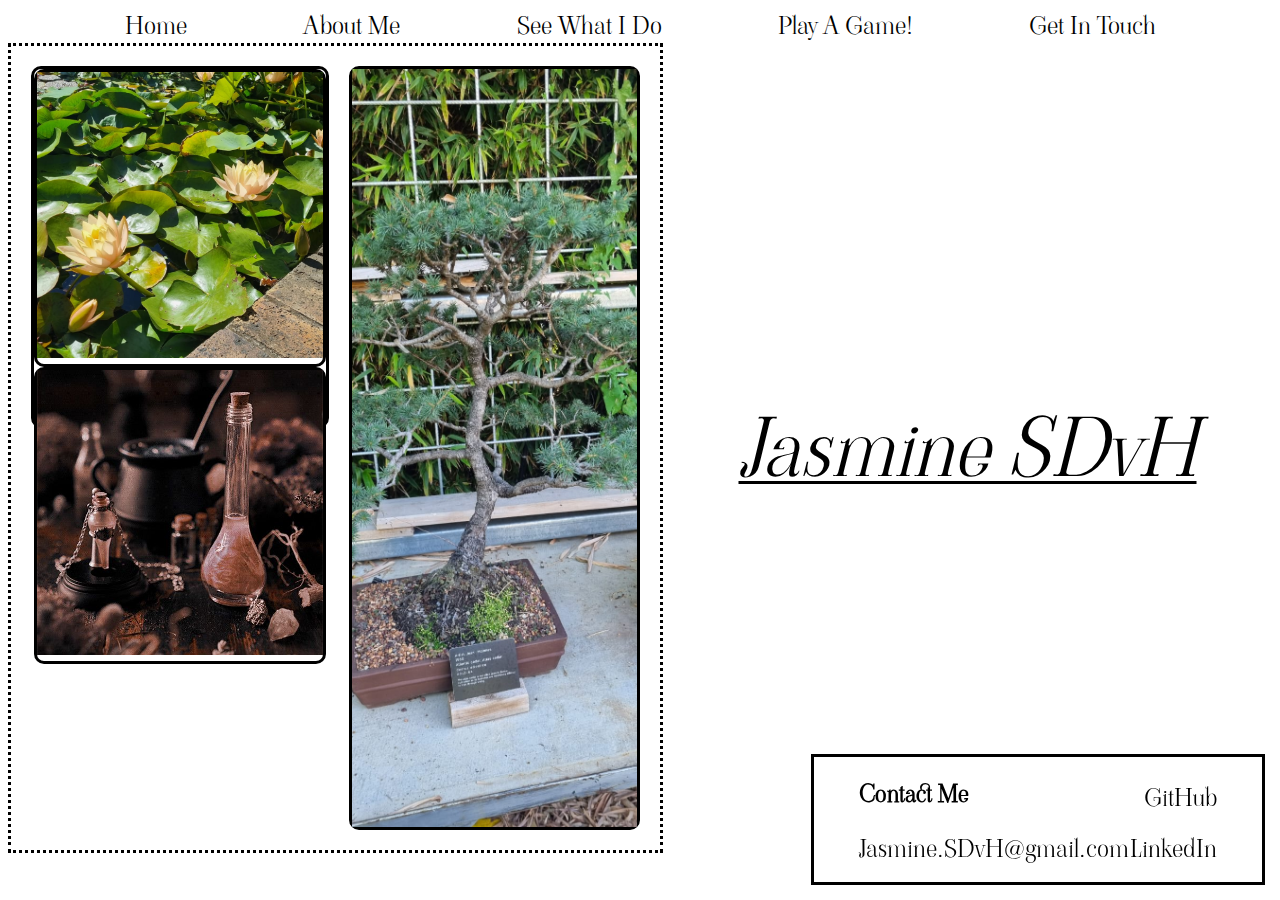
<file: index.html>
<!DOCTYPE html>
<html lang="en">
<head>
    <meta charset="UTF-8">
    <meta name="viewport" content="width=device-width, initial-scale=1.0">
    <title>Home</title>
    <link rel="stylesheet" href="style.css">
    <style>
        @import url('https://fonts.googleapis.com/css2?family=Amarante&family=Viaoda+Libre&display=swap');
    </style>
</head>
<body>
    <div class="topnav">
        <a href="index.html">Home</a>
        <a href="about.html">About Me</a>
        <a href="coming_soon.html">See What I Do</a>
        <a href="coming_soon.html">Play A Game!</a>
        <a href="contact.html">Get In Touch</a>
    </div>

    <div class="main">
        <div class="left_main">
            <div class="left_left">
                <div class="photo1"><img src="images/Aesthetic_Lillies_Stellenbosch_Gardens.jpg"></div>
                <div class="photo2"><img src="images/Potion_Bottle.jpg"></div>
            </div>
            <div class="photo3"><img src="images/Atlantic_Cedar_Bonsai.jpg"></div>
        </div>

        <div class="right_main">
            <h1 id="name"><em>Jasmine SDvH</em></h1>
        </div>

        <footer class="footer">
            <div class="left_footer">
                <h2>Contact Me</h2>
                <p><a href="mailto:jasmine.sdvh@gmail.com">
                    Jasmine.SDvH@gmail.com</a>
                </p>
            </div>

            <div class="right_footer">
                <p><a target="_blank" href="https://github.com/j-scarlatos">
                    GitHub
                </a></p>
                <p><a target="_blank" href="https://www.linkedin.com/in/jasmine-j-scarlatos/">
                    LinkedIn</a>
                </p>
            </div>
        </footer>
    </div>
    
</body>
</html>
</file>
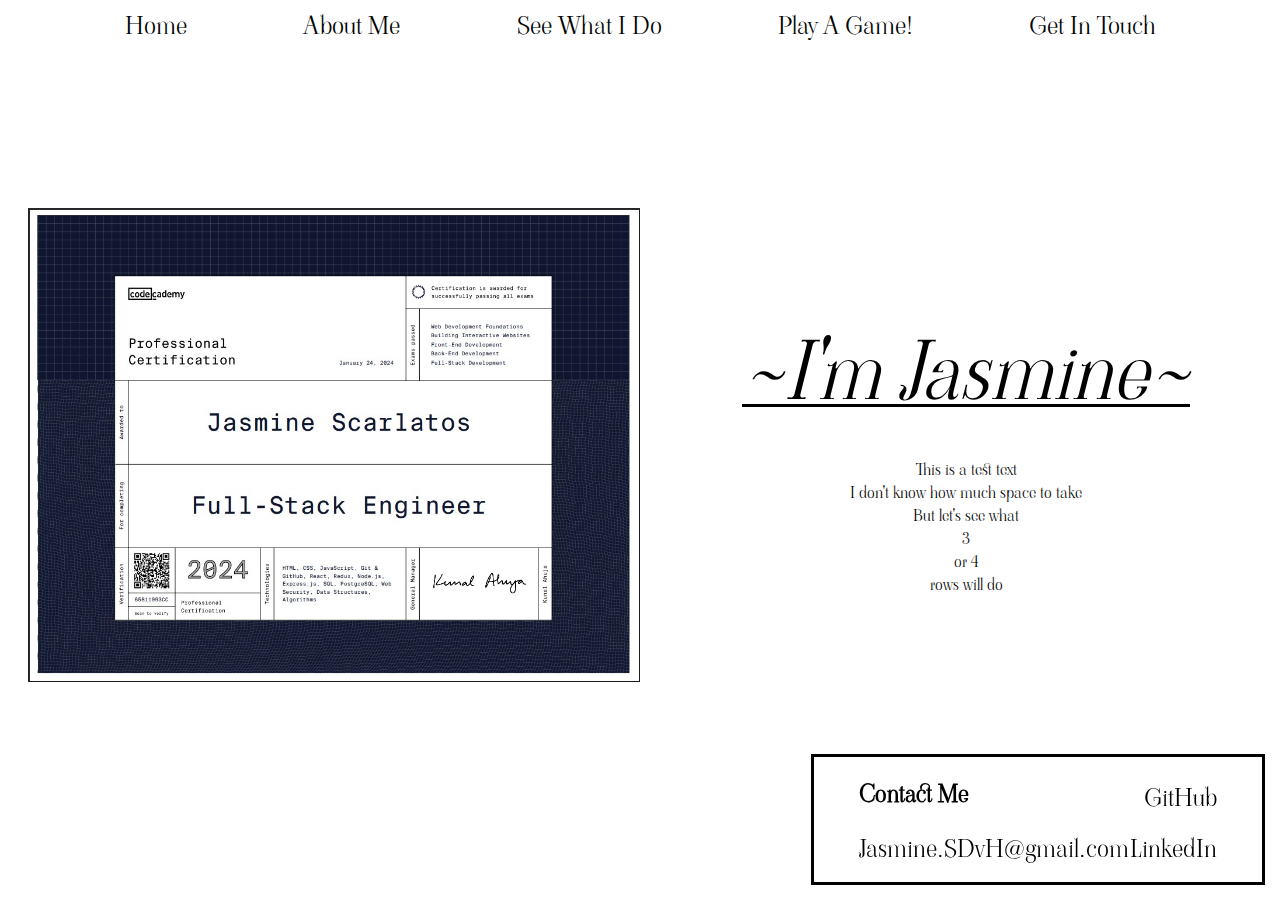
<file: about.html>
<!DOCTYPE html>
<html lang="en">
<head>
    <meta charset="UTF-8">
    <meta name="viewport" content="width=device-width, initial-scale=1.0">
    <title>About</title>
    <link rel="stylesheet" href="style.css">
    <style>
        @import url('https://fonts.googleapis.com/css2?family=Amarante&family=Viaoda+Libre&display=swap');
    </style>
</head>
<body>
    <div class="topnav">
        <a href="index.html">Home</a>
        <a href="about.html">About Me</a>
        <a href="#projects">See What I Do</a>
        <a href="#games">Play A Game!</a>
        <a href="#contact">Get In Touch</a>
    </div>

    <div class="main">
        <div class="left_main_about">
            <img id="codecademy_fullstack_cert" src="images/codecademy_fullstack_cert.jpg">
        </div>

        <div class="right_main">
            <h1 id="name"><em>~I'm Jasmine~</em></h1>
            <p>This is a test text
                <br>I don't know how much space to take
                <br>But let's see what
                <br>3
                <br>or 4
                <br>rows will do
            </p>
        </div>
    </div>

    <footer class="footer">
        <div class="left_footer">
            <h2>Contact Me</h2>
            <p><a href="mailto:jasmine.sdvh@gmail.com">
                Jasmine.SDvH@gmail.com</a>
            </p>
        </div>

        <div class="right_footer">
            <p><a target="_blank" href="https://github.com/j-scarlatos">
                GitHub
            </a></p>
            <p><a target="_blank" href="https://www.linkedin.com/in/jasmine-j-scarlatos/">
                LinkedIn</a>
            </p>
        </div>
    </footer>
</body>
</html>
</file>
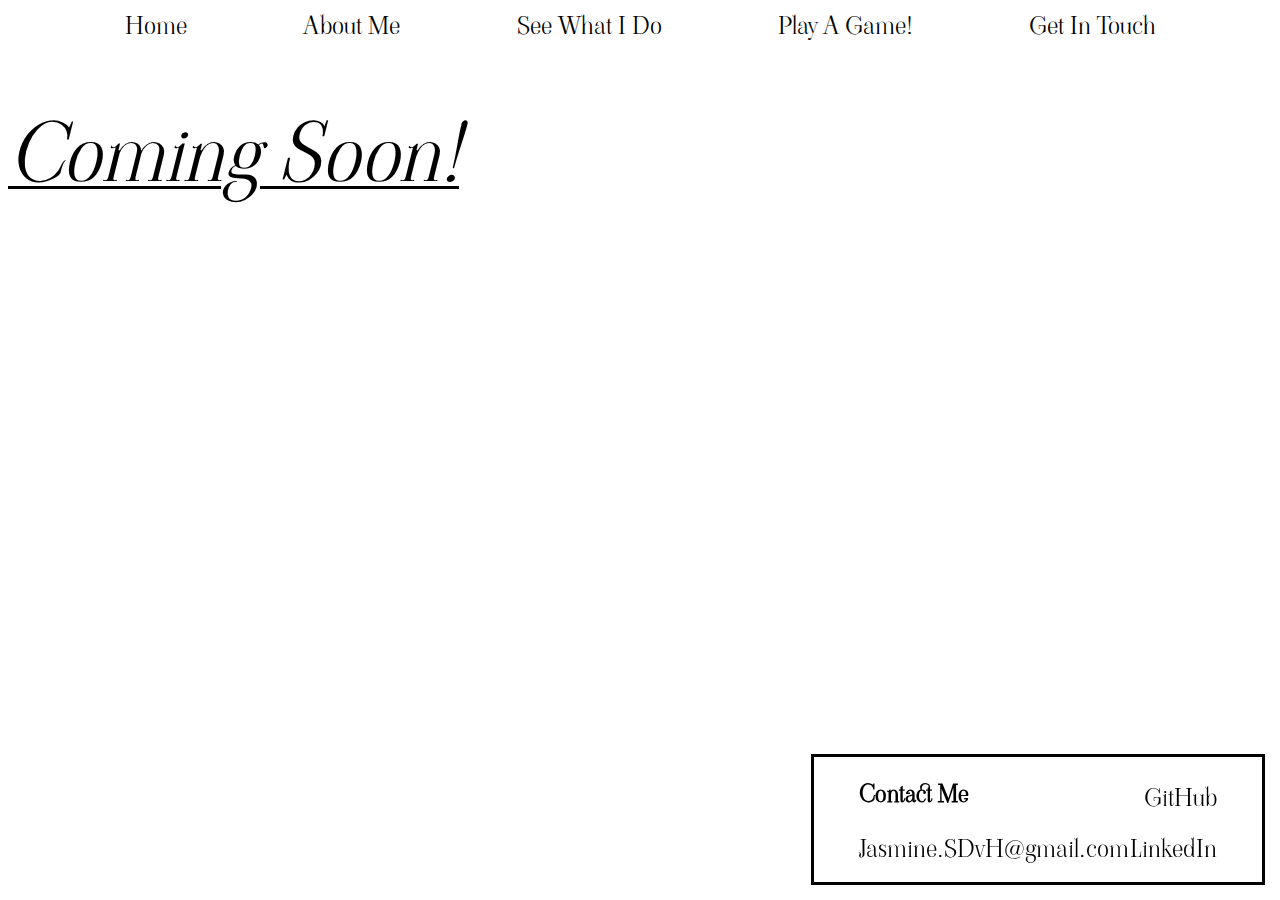
<file: coming_soon.html>
<!DOCTYPE html>
<html lang="en">
<head>
    <meta charset="UTF-8">
    <meta name="viewport" content="width=device-width, initial-scale=1.0">
    <title>Coming Soon</title>
    <link rel="stylesheet" href="style.css">
    <style>
        @import url('https://fonts.googleapis.com/css2?family=Amarante&family=Viaoda+Libre&display=swap');
    </style>
</head>
<body>
    <div class="topnav">
        <a href="index.html">Home</a>
        <a href="about.html">About Me</a>
        <a href="coming_soon.html">See What I Do</a>
        <a href="coming_soon.html">Play A Game!</a>
        <a href="contact.html">Get In Touch</a>
    </div>

    <div class="main">
        <h1><em>Coming Soon!</em></h1>
    </div>

    <footer class="footer">
        <div class="left_footer">
            <h2>Contact Me</h2>
            <p><a href="mailto:jasmine.sdvh@gmail.com">
                Jasmine.SDvH@gmail.com</a>
            </p>
        </div>

        <div class="right_footer">
            <p><a target="_blank" href="https://github.com/j-scarlatos">
                GitHub
            </a></p>
            <p><a target="_blank" href="https://www.linkedin.com/in/jasmine-j-scarlatos/">
                LinkedIn</a>
            </p>
        </div>
    </footer>
</body>
</html>
</file>
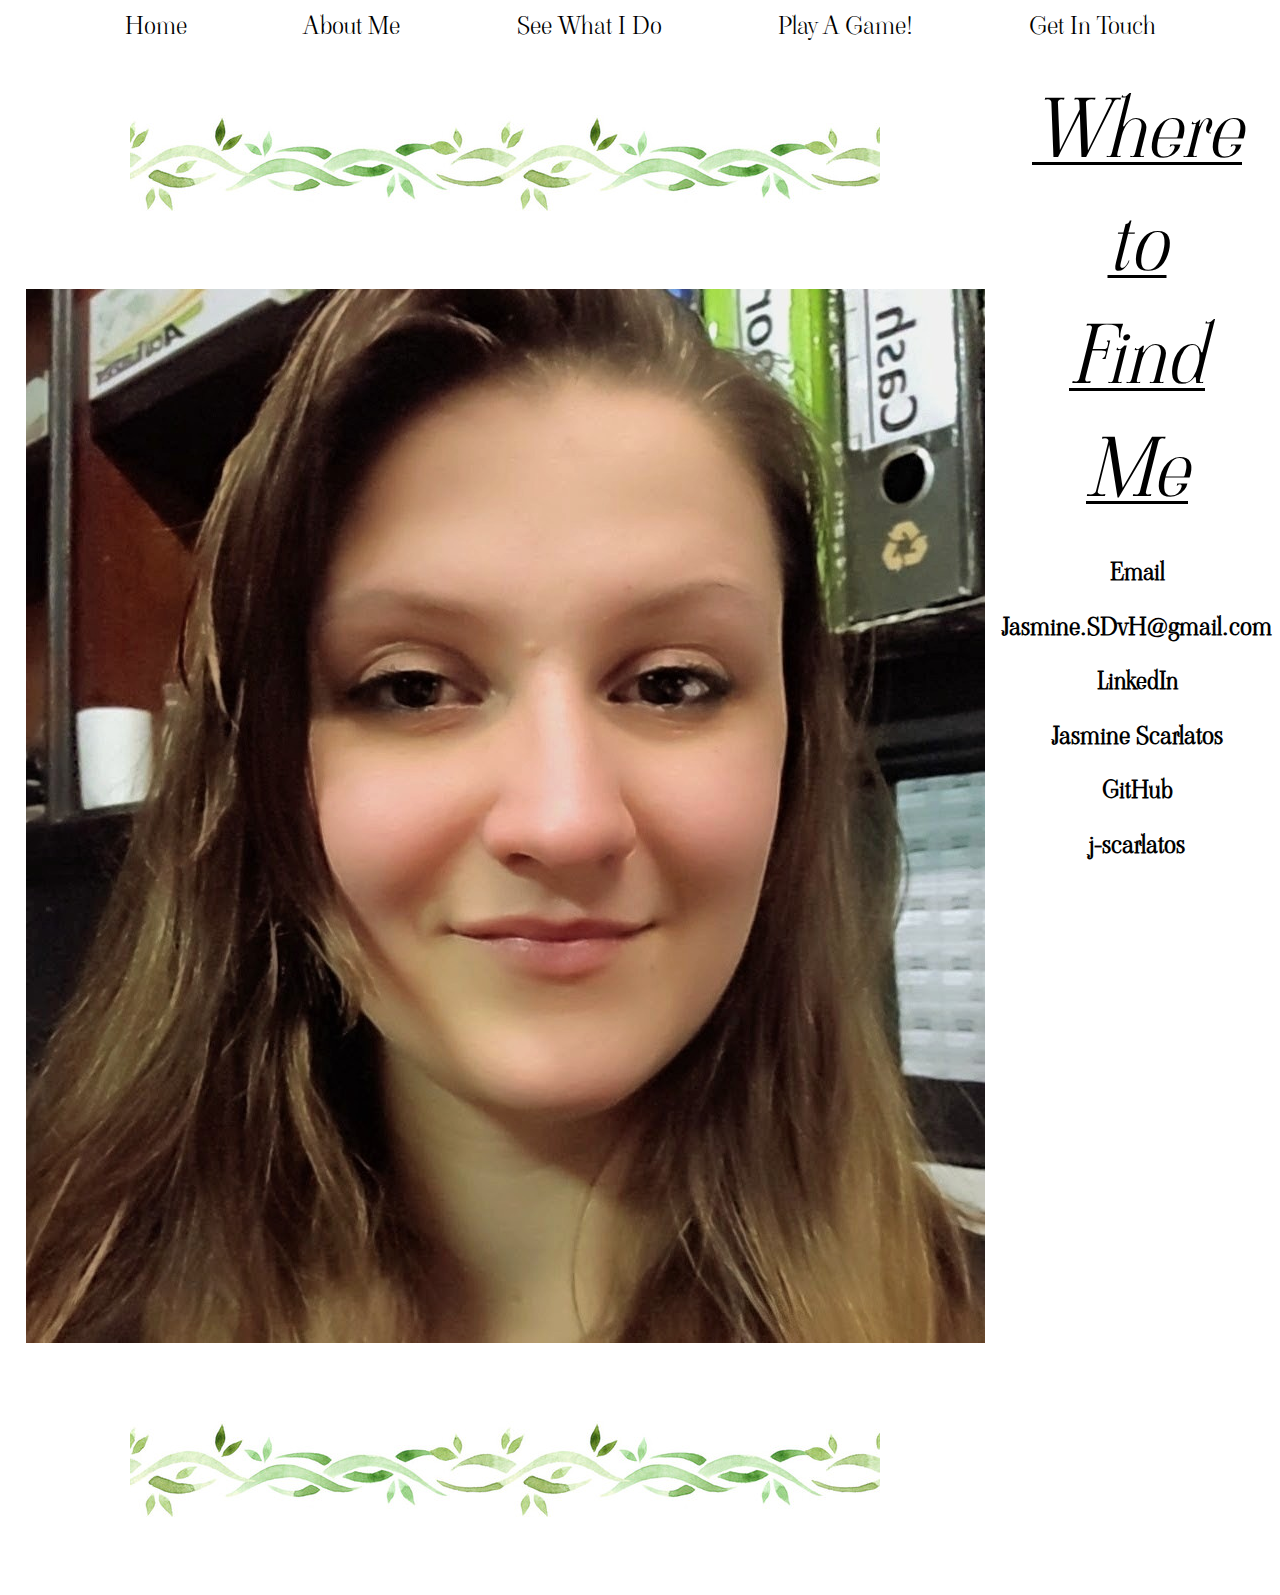
<file: contact.html>
<!DOCTYPE html>
<html lang="en">
<head>
    <meta charset="UTF-8">
    <meta name="viewport" content="width=device-width, initial-scale=1.0">
    <title>Contact JSDvH</title>
    <link rel="stylesheet" href="style.css">
    <style>
        @import url('https://fonts.googleapis.com/css2?family=Amarante&family=Viaoda+Libre&display=swap');
    </style>
</head>
<body>
    <div class="topnav">
        <a href="index.html">Home</a>
        <a href="about.html">About Me</a>
        <a href="coming_soon.html">See What I Do</a>
        <a href="coming_soon.html">Play A Game!</a>
        <a href="contact.html">Get In Touch</a>
    </div>

    <div class="main">
        <div class="left_main_contact">
            <img src="images/Plant_Banner.jpg" id="banner">
            <img src="images/myface.jpg" id="selfie">
            <img src="images/Plant_Banner.jpg" id="banner">
        </div>
            
        <div class="right_main">
            <h1 id="name"><em>Where to Find Me</em></h1>
            <div class="contact_method" id="contact_email">
                <h2>Email</h2>
                <h3><a href="mailto:jasmine.sdvh@gmail.com">
                    Jasmine.SDvH@gmail.com</a>
                </h3>
            </div>
            <div class="contact_method" id="contact_linkedin">
                <h2>LinkedIn</h2>
                <h3><a target="_blank" href="https://www.linkedin.com/in/jasmine-j-scarlatos/">
                    Jasmine Scarlatos</a>
                </h3>
            </div>
            <div class="contact_method" id="contact_github">
                <h2>GitHub</h2>
                <h3><a target="_blank" href="https://github.com/j-scarlatos">
                    j-scarlatos</a>
                </h3>
            </div>
        </div>
    </div>
</body>
</html>
</file>
<file: style.css>
/* MAIN/SHARED */
*{
    font-family: "Viaoda Libre", serif;
}

em{
    text-decoration: underline;
    text-decoration-thickness: 3px;
    text-underline-offset: 5px;
}

h1{
    font-family: "Amarante", serif;
    font-weight: 400;
    font-size: 5em;
}

a{
    color: black;
    text-decoration: none;
    font-size: 25px;
}

a:hover{
    color: slategray;
}

.topnav{
    display: flex;
    width: 100%;
    text-align: center;
    justify-content: space-evenly;
}

.main{
    display: flex;
    position: relative;
    height: 90vh;
    text-align: center;
}

.left_main{
    flex: 1;
    left: 0;
    padding: 20px;
    border-style: dotted;
    align-content: center;
    display: grid;
    grid-template-columns: 2;
    grid-template-rows: repeat(2, minmax(50px, 1fr));
    grid-gap: 20px;
}

.right_main{
    flex: 1;
    right: 0;
    align-content: center;
}

#name{
    margin: 30px;
    text-align: center;
    justify-self: center;
}


/* HOME */
.left_main div{
    border-style: solid;
    border-radius: 10px;
}

.left_main img{
    width: 100%;
    height: 100%;
    object-fit: cover;
}

.left_main div.photo1{
    aspect-ratio: 1/1;
}

.left_main div.photo2{
    aspect-ratio: 1/1;
}

.left_main div.photo3{
    grid-column: 2;
    grid-row: 1 / span 3;
    object-fit: scale-down;
}


/* ABOUT */
.left_main_about{
    flex: 1;
    left: 0;
    align-content: center;
    padding: 20px;
}

#codecademy_fullstack_cert{
    width: 100%;
}


/* FOOTER */
.footer{
    display: flex;
    position: fixed;
    width: 35%;
    right: 0;
    bottom: 0;
    margin-bottom: 15px;
    margin-right: 15px;
    border-style: solid;
    border-width: small;
    border-color: black;
    text-align: left;
    justify-content: space-around;
}

.left_footer{
    width: 30%;
}

.right_footer{
    width: 30%;
    text-align: right;
    align-content: flex-end;
}
</file>
